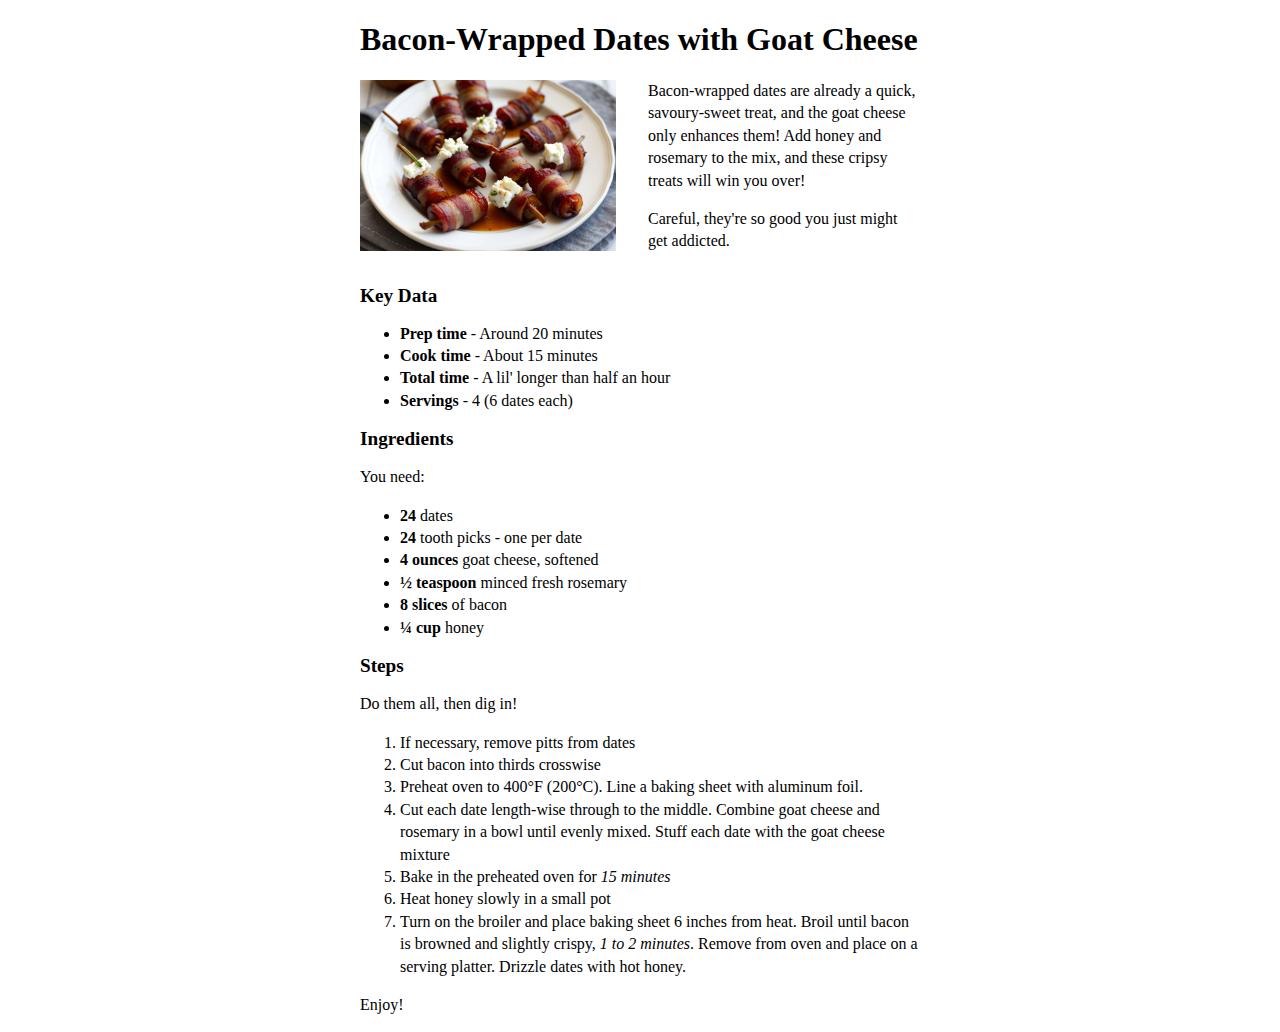
<file: recipes/bacon-wrapped-dates.html>
<!DOCTYPE html>
<html lang="en">

<head>
    <meta charset="UTF-8">
    <meta name="viewport" content="width=device-width, initial-scale=1.0">
    <title>Odin Recipes - Bacon-Wrapped Dates with Goat Cheese</title>
    <link rel="stylesheet" href="../css/style.css">
</head>

<body>
    <h1>Bacon-Wrapped Dates with Goat Cheese</h1>
    <div class="clearfix">
        <img src="../img/bacon-wrapped-dates-with-goat-cheese.jpg" 
             alt="A plate of bacon wrapped dates with goat cheese"
             class="hero-image">
        <p>Bacon-wrapped dates are already a quick, savoury-sweet treat, and the goat
           cheese only enhances them! Add honey and rosemary to the mix, and these
            cripsy treats will win you over!</p>
        <p>Careful, they're so good you just might
           get addicted.</p>
    </div>
    <h2>Key Data</h2>
    <ul>
        <li><strong>Prep time</strong> &dash; Around 20 minutes</li>
        <li><strong>Cook time</strong> &dash; About 15 minutes</li>
        <li><strong>Total time</strong> &dash; A lil' longer than half an hour</li>
        <li><strong>Servings</strong> &dash; 4 (6 dates each)</li>
    </ul>
    <h2>Ingredients</h2>
    <p>You need:</p>
    <ul>
        <li><strong>24</strong> dates</li>
        <li><strong>24</strong> tooth picks &dash; one per date</li>
        <li><strong>4 ounces</strong> goat cheese, softened</li>
        <li><strong>&frac12; teaspoon</strong> minced fresh rosemary</li>
        <li><strong>8 slices</strong> of bacon</li>
        <li><strong>&frac14; cup</strong> honey</li>
    </ul>
    <h2>Steps</h2>
    <p>Do them all, then dig in!</p>
    <ol>
        <li>If necessary, remove pitts from dates</li>
        <li>Cut bacon into thirds crosswise</li>
        <li>Preheat oven to 400&deg;F (200&deg;C). Line a baking sheet
            with aluminum foil.</li>
        <li>Cut each date length-wise through to the middle. Combine goat
            cheese and rosemary in a bowl until evenly mixed. Stuff each date
            with the goat cheese mixture</li>
        <li>Bake in the preheated oven for <em>15 minutes</em></li>
        <li>Heat honey slowly in a small pot</li>
        <li>Turn on the broiler and place baking sheet 6 inches from heat.
            Broil until bacon is browned and slightly crispy, <em>1 to 2
            minutes</em>. Remove from oven and place on a serving platter.
            Drizzle dates with hot honey.
        </li>
    </ol>
    <p>Enjoy!</p>
</body>

</html>
</file>
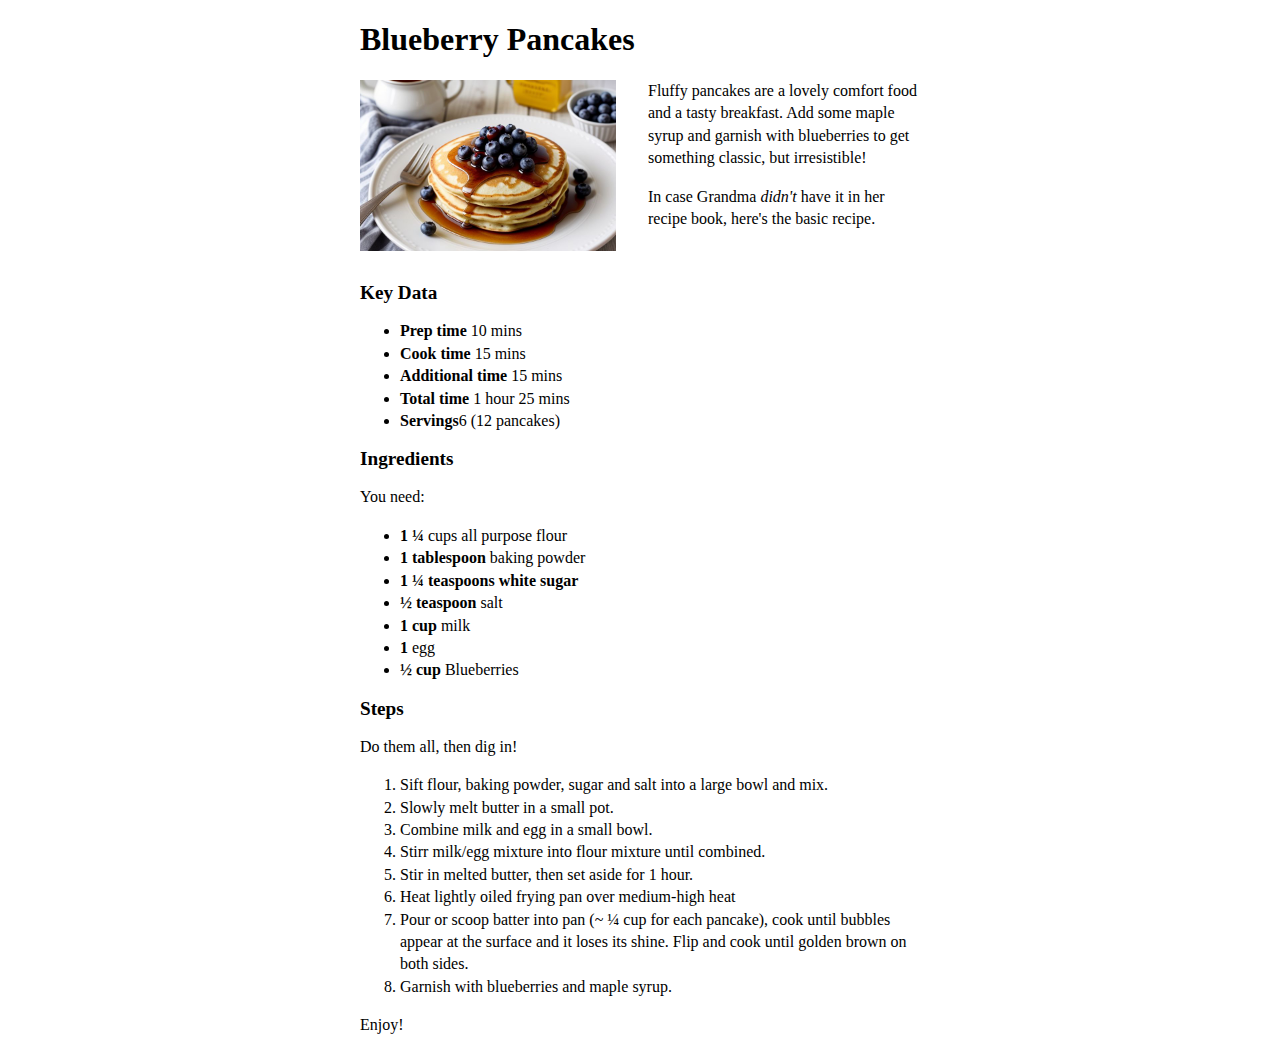
<file: recipes/blueberry-pancakes.html>
<!DOCTYPE html>
<html lang="en">

<head>
    <meta charset="UTF-8">
    <meta name="viewport" content="width=device-width, initial-scale=1.0">
    <title>Odin Recipes - Blueberry Pancakes</title>
    <link rel="stylesheet" href="../css/style.css">
</head>

<body>
    <h1>Blueberry Pancakes</h1>
    <div class="clearfix">
        <img src="../img/blueberry-pancakes.jpg"
             alt="A stack of pancakes, drizzed with maple syrup and garnished with
                  blueberries"
             class="hero-image">
        <p>Fluffy pancakes are a lovely comfort food and a tasty breakfast. Add
            some maple syrup and garnish with blueberries to get something classic,
            but irresistible!</p>
        <p>In case Grandma <em>didn't</em> have it in her recipe book, here's
           the basic recipe.</p>
    </div>
    <h2>Key Data</h2>
    <ul>
        <li><strong>Prep time</strong> 10 mins</li>
        <li><strong>Cook time</strong> 15 mins</li>
        <li><strong>Additional time</strong> 15 mins</li>
        <li><strong>Total time</strong> 1 hour 25 mins</li>
        <li><strong>Servings</strong>6 (12 pancakes)</li>
    </ul>
    <h2>Ingredients</h2>
    <p>You need:</p>
    <ul>
        <li><strong>1 &frac14;</strong> cups all purpose flour</li>
        <li><strong>1 tablespoon</strong> baking powder</li>
        <li><strong>1 &frac14; teaspoons white sugar</strong></li>
        <li><strong>&frac12; teaspoon</strong> salt</li>
        <li><strong>1 cup</strong> milk</li>
        <li><strong>1</strong> egg</li>
        <li><strong>&frac12; cup</strong> Blueberries</li>
    </ul>
    <h2>Steps</h2>
    <p>Do them all, then dig in!</p>
    <ol>
        <li>Sift flour, baking powder, sugar and salt into a large bowl and mix.</li>
        <li>Slowly melt butter in a small pot.</li>
        <li>Combine milk and egg in a small bowl.</li>
        <li>Stirr milk/egg mixture into flour mixture until combined.</li>
        <li>Stir in melted butter, then set aside for 1 hour.</li>
        <li>Heat lightly oiled frying pan over medium-high heat</li>
        <li>Pour or scoop batter into pan (~ &frac14; cup for each pancake), cook until bubbles appear at the surface and it loses its shine.
            Flip and cook until golden brown on both sides.</li>
        <li>Garnish with blueberries and maple syrup.</li>
    </ol>
    <p>Enjoy!</p>
</body>

</html>
</file>
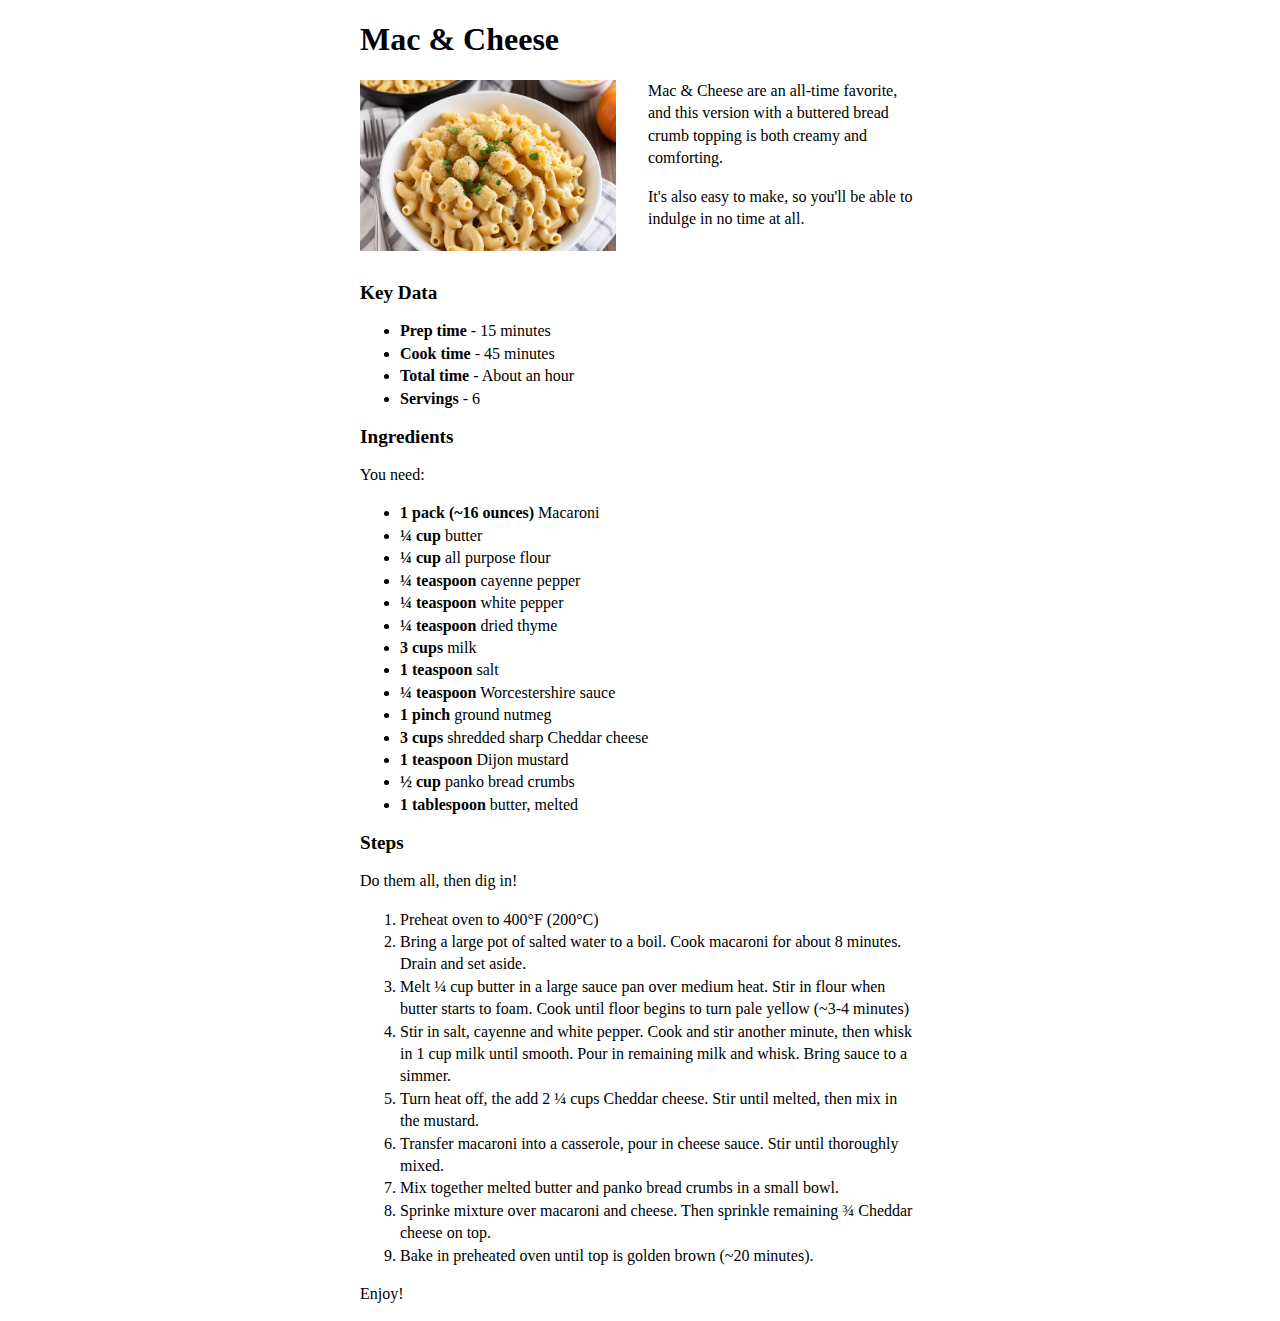
<file: recipes/mac-and-cheese.html>
<!DOCTYPE html>
<html lang="en">

<head>
    <meta charset="UTF-8">
    <meta name="viewport" content="width=device-width, initial-scale=1.0">
    <title>Odin Recipes - Mac & Cheese</title>
    <link rel="stylesheet" href="../css/style.css">
</head>

<body>
    <h1>Mac &amp; Cheese</h1>
    <div class="clearfix">
        <img src="../img/mac-and-cheese.jpg"
             alt="A bowl of Mac & Cheese"
             class="hero-image">
        <p>Mac & Cheese are an all-time favorite, and this version
           with a buttered bread crumb topping is both creamy and
            comforting.</p>
        <p>It's also easy to make, so you'll be able to indulge in
           no time at all.</p>
    </div>
    <h2>Key Data</h2>
    <ul>
        <li><strong>Prep time</strong> &dash; 15 minutes</li>
        <li><strong>Cook time</strong> &dash; 45 minutes</li>
        <li><strong>Total time</strong> &dash; About an hour</li>
        <li><strong>Servings</strong> &dash; 6</li>
    </ul>
    <h2>Ingredients</h2>
    <p>You need:</p>
    <ul>
        <li><strong>1 pack (~16 ounces)</strong> Macaroni</li>
        <li><strong>&frac14; cup</strong> butter</li>
        <li><strong>&frac14; cup</strong> all purpose flour</li>
        <li><strong>&frac14; teaspoon</strong> cayenne pepper</li>
        <li><strong>&frac14; teaspoon</strong> white pepper</li>
        <li><strong>&frac14; teaspoon</strong> dried thyme</li>
        <li><strong>3 cups</strong> milk</li>
        <li><strong>1 teaspoon</strong> salt</li>
        <li><strong>&frac14; teaspoon</strong> Worcestershire sauce</li>
        <li><strong>1 pinch</strong> ground nutmeg</li>
        <li><strong>3 cups</strong> shredded sharp Cheddar cheese</li>
        <li><strong>1 teaspoon</strong> Dijon mustard</li>
        <li><strong>&frac12; cup</strong> panko bread crumbs</li>
        <li><strong>1 tablespoon</strong> butter, melted</li>
    </ul>
    <h2>Steps</h2>
    <p>Do them all, then dig in!</p>
    <ol>
        <li>Preheat oven to 400&deg;F (200&deg;C)</li>
        <li>Bring a large pot of salted water to a boil. Cook macaroni
            for about 8 minutes. Drain and set aside.</li>
        <li>Melt &frac14; cup butter in a large sauce pan over medium
            heat. Stir in flour when butter starts to foam. Cook until
            floor begins to turn pale yellow (~3-4 minutes)</li>
        <li>Stir in salt, cayenne and white pepper. Cook and stir another
            minute, then whisk in 1 cup milk until smooth. Pour in
            remaining milk and whisk. Bring sauce to a simmer.</li>
        <li>Turn heat off, the add 2 &frac14; cups Cheddar cheese. Stir
            until melted, then mix in the mustard.</li>
        <li>Transfer macaroni into a casserole, pour in cheese sauce.
            Stir until thoroughly mixed.</li>
        <li>Mix together melted butter and panko bread crumbs in a
            small bowl.</li>
        <li>Sprinke mixture over macaroni and cheese. Then sprinkle
            remaining &frac34;
            Cheddar cheese on top.</li>
        <li>Bake in preheated oven until top is golden brown
            (~20 minutes).</li>
    </ol>
    <p>Enjoy!</p>
</body>

</html>
</file>
<file: css/style.css>
body {
    width: 35em;
    margin: 0 auto;
    font-family: Georgia, serif;
}

p, li {
    line-height: 1.4em;
}

h2 {
    font-size: 1.2em;
}

/* Note: I use float because it is a technique I know.
   This should *probably* be replaced with a flexbox-based
   solution as soon as the course covers it. */
.hero-image {
    float: left;
    margin: 0 2em 1em 0;
    width: 256px;
}

.clearfix::after {
    content: "";
    clear: both;
    display: table;
}

/* Because I used CSS to influence the size and flow
   of the elements, I need to add a media query to
   make sure to adjust the layout on smaller screens.

   Added complexity never comes without drawbacks. */
@media (max-width: 600px) {
    body {
        width: 100%;
        margin: 0;
    }

    p, h1, h2, li {
        margin-left: 8px;
        margin-right: 8px;
    }

    .hero-image {
        float: none;
        margin: 0;
        width: 100%;
    }
}
</file>
